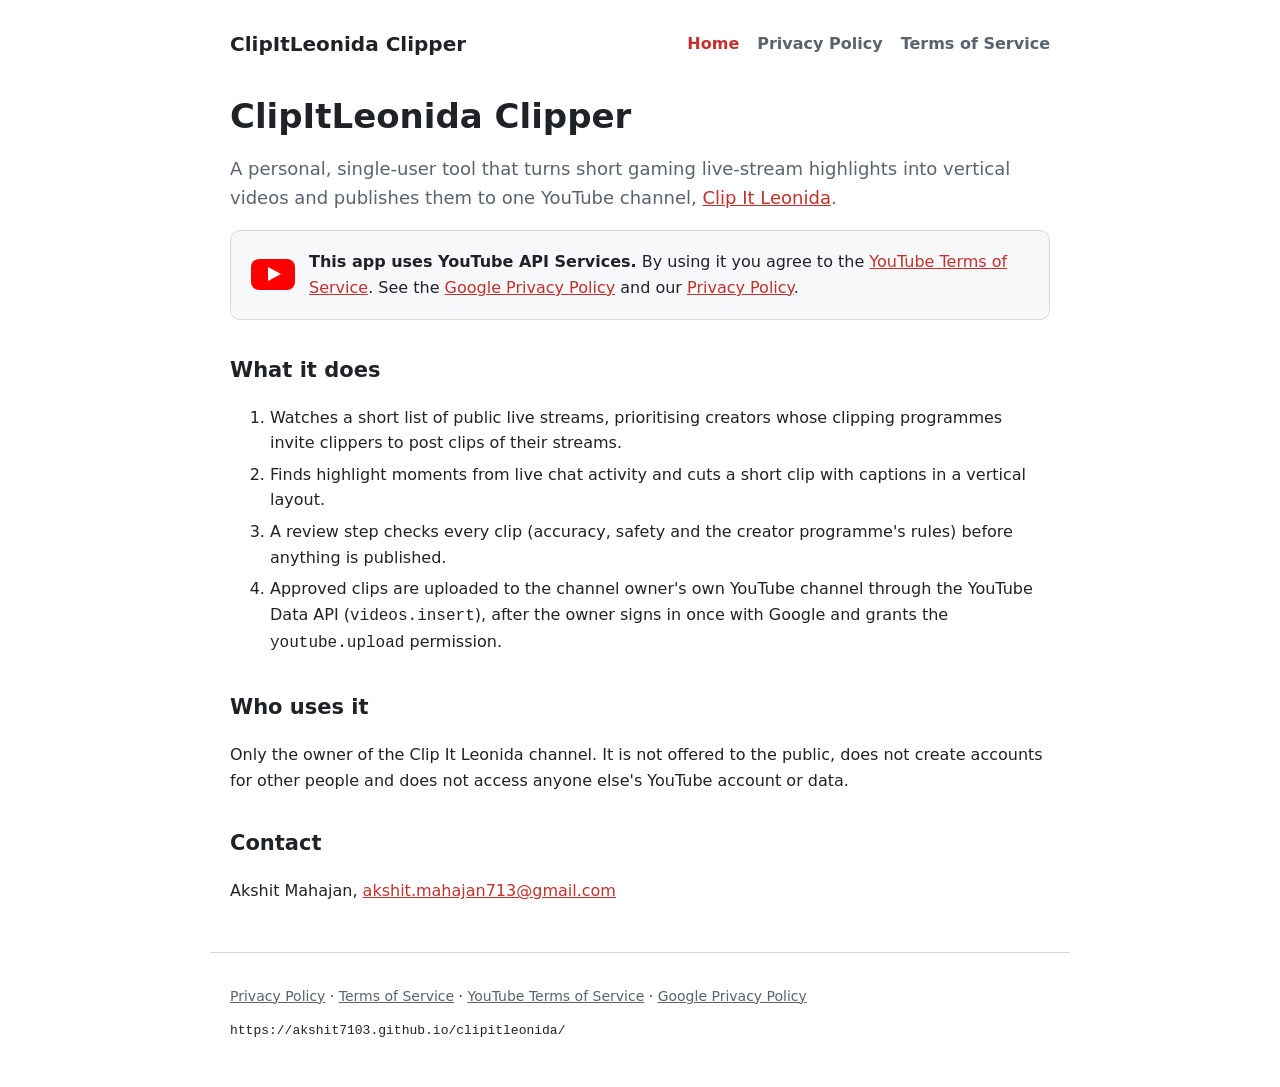
<file: index.html>
<!doctype html>
<html lang="en">
<head>
<meta charset="utf-8">
<meta name="viewport" content="width=device-width, initial-scale=1">
<title>ClipItLeonida Clipper</title>
<meta name="description" content="A personal tool that publishes short clips to the Clip It Leonida YouTube channel using YouTube API Services.">
<link rel="stylesheet" href="style.css">
</head>
<body>
<header>
  <a class="brand" href="./">ClipItLeonida Clipper</a>
  <nav><a href="./" aria-current="page">Home</a><a href="privacy.html">Privacy Policy</a><a href="terms.html">Terms of Service</a></nav>
</header>
<main>
  <h1>ClipItLeonida Clipper</h1>
  <p class="lead">A personal, single-user tool that turns short gaming live-stream highlights into vertical videos and
  publishes them to one YouTube channel, <a href="https://www.youtube.com/@ClipItLeonida">Clip It Leonida</a>.</p>

  <div class="card yt">
    <span class="yt-mark" aria-hidden="true"></span>
    <div><strong>This app uses YouTube API Services.</strong> By using it you agree to the
      <a href="https://www.youtube.com/t/terms">YouTube Terms of Service</a>. See the
      <a href="https://policies.google.com/privacy">Google Privacy Policy</a> and our
      <a href="privacy.html">Privacy Policy</a>.</div>
  </div>

  <h2>What it does</h2>
  <ol>
    <li>Watches a short list of public live streams, prioritising creators whose clipping programmes invite clippers to
      post clips of their streams.</li>
    <li>Finds highlight moments from live chat activity and cuts a short clip with captions in a vertical layout.</li>
    <li>A review step checks every clip (accuracy, safety and the creator programme's rules) before anything is published.</li>
    <li>Approved clips are uploaded to the channel owner's own YouTube channel through the YouTube Data API
      (<code>videos.insert</code>), after the owner signs in once with Google and grants the
      <code>youtube.upload</code> permission.</li>
  </ol>

  <h2>Who uses it</h2>
  <p>Only the owner of the Clip It Leonida channel. It is not offered to the public, does not create accounts for
  other people and does not access anyone else's YouTube account or data.</p>

  <h2>Contact</h2>
  <p>Akshit Mahajan, <a href="mailto:akshit.mahajan713@gmail.com">akshit.mahajan713@gmail.com</a></p>
</main>
<footer>
  <p><a href="privacy.html">Privacy Policy</a> &middot; <a href="terms.html">Terms of Service</a> &middot;
  <a href="https://www.youtube.com/t/terms">YouTube Terms of Service</a> &middot; <a href="https://policies.google.com/privacy">Google Privacy Policy</a></p>
  <p class="url">https://akshit7103.github.io/clipitleonida/</p>
</footer>
</body>
</html>
</file>
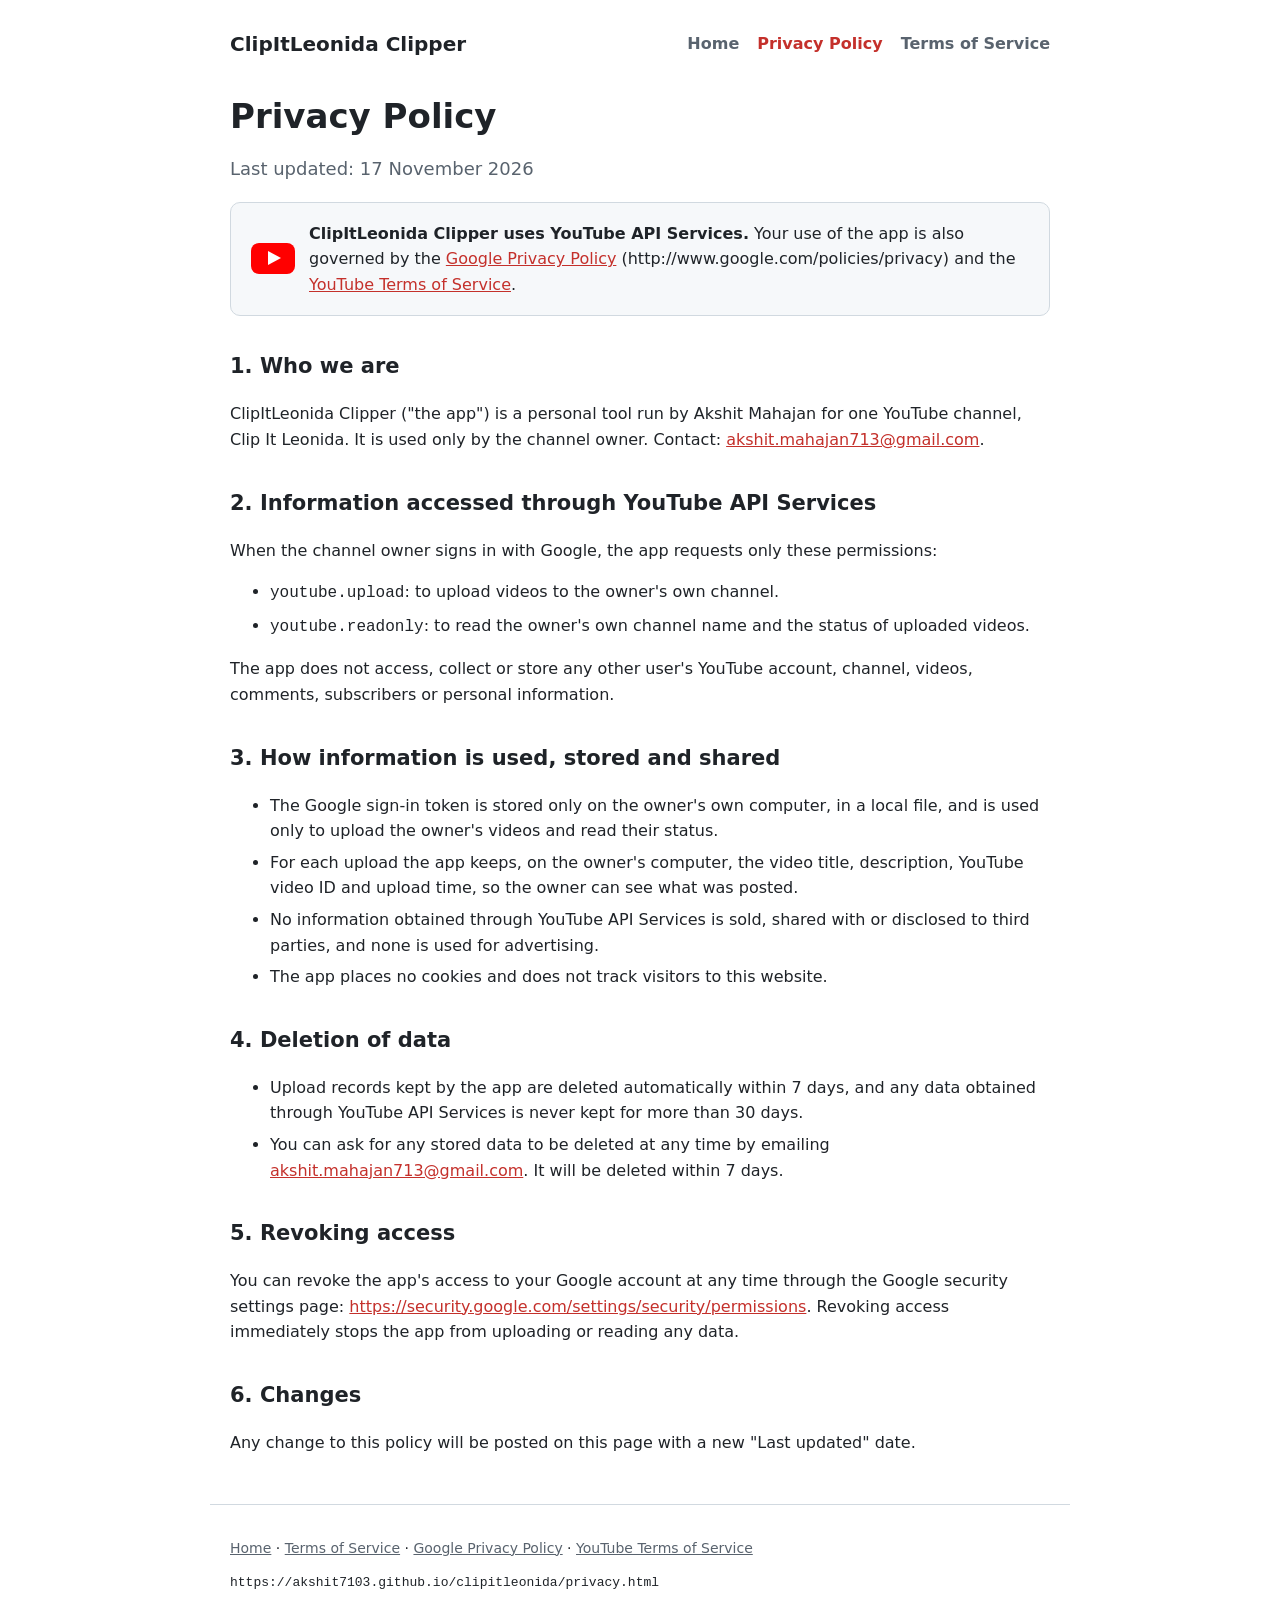
<file: privacy.html>
<!doctype html>
<html lang="en">
<head>
<meta charset="utf-8">
<meta name="viewport" content="width=device-width, initial-scale=1">
<title>Privacy Policy</title>
<meta name="description" content="Privacy Policy for ClipItLeonida Clipper, a personal tool that uses YouTube API Services.">
<link rel="stylesheet" href="style.css">
</head>
<body>
<header>
  <a class="brand" href="./">ClipItLeonida Clipper</a>
  <nav><a href="./">Home</a><a href="privacy.html" aria-current="page">Privacy Policy</a><a href="terms.html">Terms of Service</a></nav>
</header>
<main>
  <h1>Privacy Policy</h1>
  <p class="lead">Last updated: 17 November 2026</p>

  <div class="card yt">
    <span class="yt-mark" aria-hidden="true"></span>
    <div><strong>ClipItLeonida Clipper uses YouTube API Services.</strong> Your use of the app is also governed by the
      <a href="https://policies.google.com/privacy">Google Privacy Policy</a> (http://www.google.com/policies/privacy)
      and the <a href="https://www.youtube.com/t/terms">YouTube Terms of Service</a>.</div>
  </div>

  <h2>1. Who we are</h2>
  <p>ClipItLeonida Clipper ("the app") is a personal tool run by Akshit Mahajan for one YouTube channel,
  Clip It Leonida. It is used only by the channel owner. Contact: <a href="mailto:akshit.mahajan713@gmail.com">akshit.mahajan713@gmail.com</a>.</p>

  <h2>2. Information accessed through YouTube API Services</h2>
  <p>When the channel owner signs in with Google, the app requests only these permissions:</p>
  <ul>
    <li><code>youtube.upload</code>: to upload videos to the owner's own channel.</li>
    <li><code>youtube.readonly</code>: to read the owner's own channel name and the status of uploaded videos.</li>
  </ul>
  <p>The app does not access, collect or store any other user's YouTube account, channel, videos, comments,
  subscribers or personal information.</p>

  <h2>3. How information is used, stored and shared</h2>
  <ul>
    <li>The Google sign-in token is stored only on the owner's own computer, in a local file, and is used only to upload
      the owner's videos and read their status.</li>
    <li>For each upload the app keeps, on the owner's computer, the video title, description, YouTube video ID and upload
      time, so the owner can see what was posted.</li>
    <li>No information obtained through YouTube API Services is sold, shared with or disclosed to third parties, and none
      is used for advertising.</li>
    <li>The app places no cookies and does not track visitors to this website.</li>
  </ul>

  <h2>4. Deletion of data</h2>
  <ul>
    <li>Upload records kept by the app are deleted automatically within 7 days, and any data obtained through YouTube API
      Services is never kept for more than 30 days.</li>
    <li>You can ask for any stored data to be deleted at any time by emailing
      <a href="mailto:akshit.mahajan713@gmail.com">akshit.mahajan713@gmail.com</a>. It will be deleted within 7 days.</li>
  </ul>

  <h2>5. Revoking access</h2>
  <p>You can revoke the app's access to your Google account at any time through the Google security settings page:
  <a href="https://security.google.com/settings/security/permissions">https://security.google.com/settings/security/permissions</a>.
  Revoking access immediately stops the app from uploading or reading any data.</p>

  <h2>6. Changes</h2>
  <p>Any change to this policy will be posted on this page with a new "Last updated" date.</p>
</main>
<footer>
  <p><a href="./">Home</a> &middot; <a href="terms.html">Terms of Service</a> &middot;
  <a href="https://policies.google.com/privacy">Google Privacy Policy</a> &middot; <a href="https://www.youtube.com/t/terms">YouTube Terms of Service</a></p>
  <p class="url">https://akshit7103.github.io/clipitleonida/privacy.html</p>
</footer>
</body>
</html>
</file>
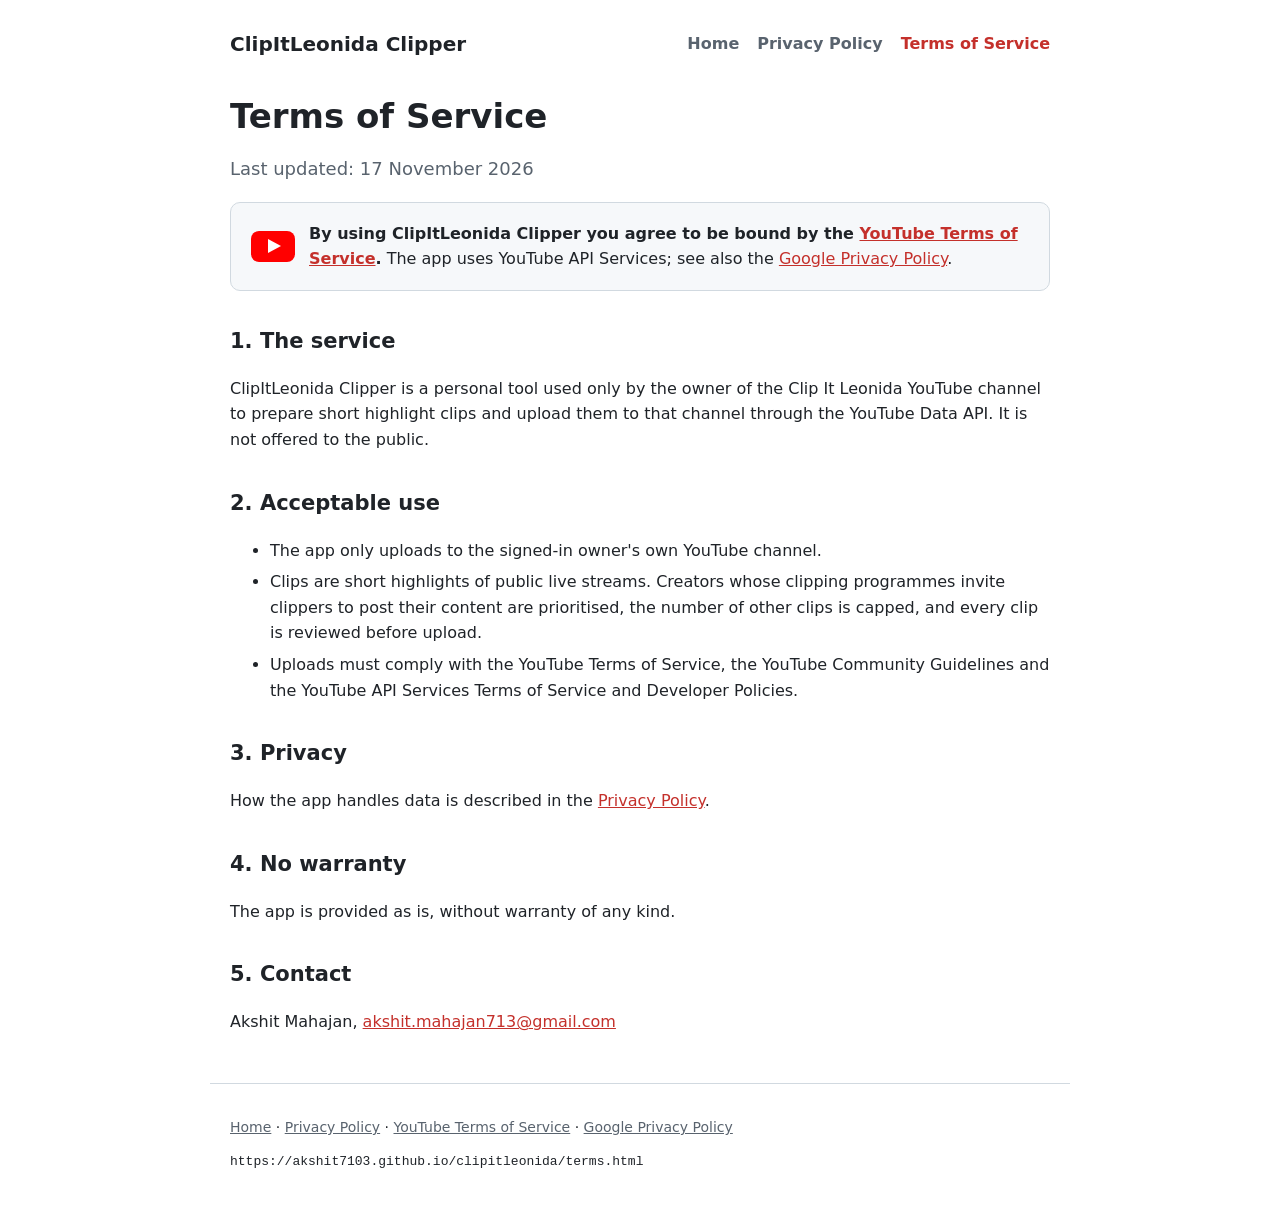
<file: terms.html>
<!doctype html>
<html lang="en">
<head>
<meta charset="utf-8">
<meta name="viewport" content="width=device-width, initial-scale=1">
<title>Terms of Service</title>
<meta name="description" content="Terms of Service for ClipItLeonida Clipper.">
<link rel="stylesheet" href="style.css">
</head>
<body>
<header>
  <a class="brand" href="./">ClipItLeonida Clipper</a>
  <nav><a href="./">Home</a><a href="privacy.html">Privacy Policy</a><a href="terms.html" aria-current="page">Terms of Service</a></nav>
</header>
<main>
  <h1>Terms of Service</h1>
  <p class="lead">Last updated: 17 November 2026</p>

  <div class="card yt">
    <span class="yt-mark" aria-hidden="true"></span>
    <div><strong>By using ClipItLeonida Clipper you agree to be bound by the
      <a href="https://www.youtube.com/t/terms">YouTube Terms of Service</a>.</strong>
      The app uses YouTube API Services; see also the <a href="https://policies.google.com/privacy">Google Privacy Policy</a>.</div>
  </div>

  <h2>1. The service</h2>
  <p>ClipItLeonida Clipper is a personal tool used only by the owner of the Clip It Leonida YouTube channel to prepare
  short highlight clips and upload them to that channel through the YouTube Data API. It is not offered to the public.</p>

  <h2>2. Acceptable use</h2>
  <ul>
    <li>The app only uploads to the signed-in owner's own YouTube channel.</li>
    <li>Clips are short highlights of public live streams. Creators whose clipping programmes invite clippers to post
      their content are prioritised, the number of other clips is capped, and every clip is reviewed before upload.</li>
    <li>Uploads must comply with the YouTube Terms of Service, the YouTube Community Guidelines and the YouTube API
      Services Terms of Service and Developer Policies.</li>
  </ul>

  <h2>3. Privacy</h2>
  <p>How the app handles data is described in the <a href="privacy.html">Privacy Policy</a>.</p>

  <h2>4. No warranty</h2>
  <p>The app is provided as is, without warranty of any kind.</p>

  <h2>5. Contact</h2>
  <p>Akshit Mahajan, <a href="mailto:akshit.mahajan713@gmail.com">akshit.mahajan713@gmail.com</a></p>
</main>
<footer>
  <p><a href="./">Home</a> &middot; <a href="privacy.html">Privacy Policy</a> &middot;
  <a href="https://www.youtube.com/t/terms">YouTube Terms of Service</a> &middot; <a href="https://policies.google.com/privacy">Google Privacy Policy</a></p>
  <p class="url">https://akshit7103.github.io/clipitleonida/terms.html</p>
</footer>
</body>
</html>
</file>
<file: style.css>
:root { --bg: #ffffff; --text: #1f2328; --muted: #59636e; --line: #d1d9e0; --accent: #c4302b; --card: #f6f8fa; }
@media (prefers-color-scheme: dark) {
  :root { --bg: #0d1117; --text: #e6edf3; --muted: #9198a1; --line: #30363d; --accent: #ff5b4f; --card: #161b22; }
}
* { box-sizing: border-box; }
body { margin: 0; background: var(--bg); color: var(--text); font: 16px/1.6 system-ui, "Segoe UI", Roboto, sans-serif; }
header, main, footer { max-width: 860px; margin: 0 auto; padding: 0 20px; }
header { padding-top: 28px; padding-bottom: 8px; display: flex; flex-wrap: wrap; gap: 12px 24px; align-items: center; justify-content: space-between; }
.brand { font-weight: 800; font-size: 20px; color: var(--text); text-decoration: none; }
nav a { color: var(--muted); text-decoration: none; margin-left: 18px; font-weight: 600; }
nav a:hover, nav a[aria-current] { color: var(--accent); }
h1 { font-size: 34px; line-height: 1.2; margin: 28px 0 8px; }
h2 { font-size: 21px; margin-top: 34px; }
p, li { color: var(--text); }
.lead { color: var(--muted); font-size: 18px; }
.card { background: var(--card); border: 1px solid var(--line); border-radius: 10px; padding: 18px 20px; margin: 18px 0; }
.yt { display: flex; gap: 14px; align-items: center; }
.yt-mark { flex: none; width: 44px; height: 31px; border-radius: 8px; background: #ff0000; position: relative; }
.yt-mark::after { content: ""; position: absolute; left: 17px; top: 8px; border-style: solid; border-width: 7.5px 0 7.5px 13px; border-color: transparent transparent transparent #fff; }
a { color: var(--accent); }
ol li, ul li { margin: 6px 0; }
footer { margin-top: 48px; padding-top: 18px; padding-bottom: 36px; border-top: 1px solid var(--line); color: var(--muted); font-size: 14px; }
footer a { color: var(--muted); }
.url { font-family: ui-monospace, Consolas, monospace; font-size: 13px; }
</file>
